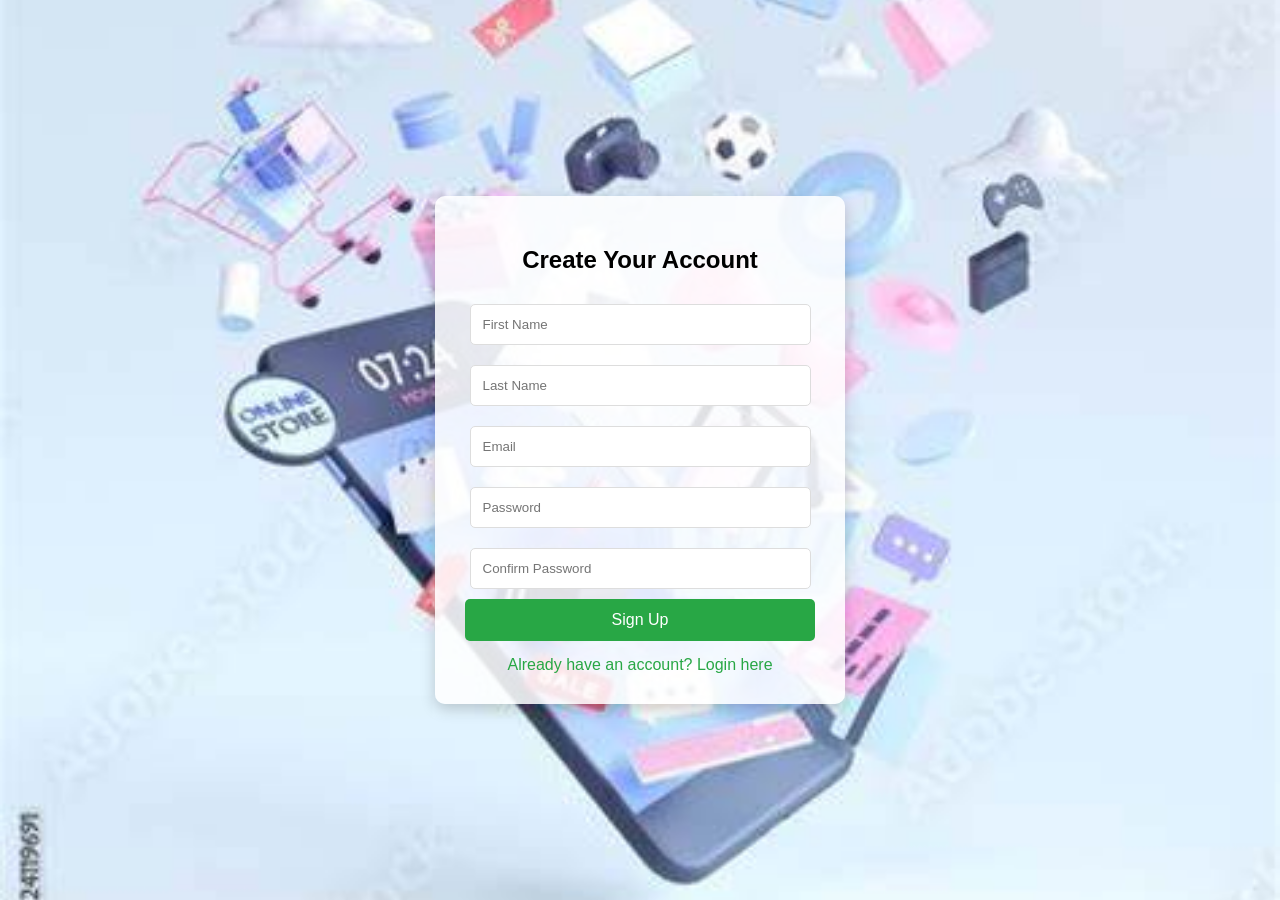
<file: index.html>
<!DOCTYPE html>
<html lang="en">
<head>
    <meta charset="UTF-8">
    <meta name="viewport" content="width=device-width, initial-scale=1.0">
    <title>Sign Up</title>
    <style>
        body {
            font-family: 'Segoe UI', Tahoma, Geneva, Verdana, sans-serif;
            background-image:  url('Images/signpic.jpeg');
            background-size: cover;
            background-position: center;
            display: flex;
            justify-content: center;
            align-items: center;
            height: 100vh;
            margin: 0;
        }
        .container {
            background: rgba(255, 255, 255, 0.85);
            padding: 30px;
            border-radius: 10px;
            box-shadow: 0 5px 15px rgba(0, 0, 0, 0.2);
            width: 350px;
            text-align: center;
        }
        input {
            width: 90%;
            padding: 12px;
            margin: 10px 0;
            border-radius: 5px;
            border: 1px solid #ddd;
        }
        button {
            width: 100%;
            padding: 12px;
            background-color: #28a745;
            color: #fff;
            border: none;
            border-radius: 5px;
            cursor: pointer;
            font-size: 16px;
        }
        button:hover {
            background-color: #218838;
        }
        a {
            text-decoration: none;
            color: #28a745;
            display: block;
            margin-top: 15px;
        }
        h2 {
            margin-bottom: 20px;
        }
    </style>
</head>
<body>
    <div class="container">
        <h2>Create Your Account</h2>
        <input type="text" id="firstName" placeholder="First Name" required>
        <input type="text" id="lastName" placeholder="Last Name" required>
        <input type="email" id="email" placeholder="Email" required>
        <input type="password" id="password" placeholder="Password" required>
        <input type="password" id="confirmPassword" placeholder="Confirm Password" required>
        <button onclick="signUp()">Sign Up</button>
        <a href="login.html">Already have an account? Login here</a>
    </div>
    <script>
        function signUp() {
            const firstName = document.getElementById('firstName').value;
            const lastName = document.getElementById('lastName').value;
            const email = document.getElementById('email').value;
            const password = document.getElementById('password').value;
            const confirmPassword = document.getElementById('confirmPassword').value;

            if (firstName && lastName && email && password && confirmPassword) {
                if (password === confirmPassword) {
                    const user = { firstName, lastName, email, password };
                    localStorage.setItem('user', JSON.stringify(user));
                    alert('Sign-up successful! Redirecting to login page.');
                    window.location.href = 'login.html';
                } else {
                    alert('Passwords do not match.');
                }
            } else {
                alert('Please fill out all fields.');
            }
        }
    </script>
</body>
</html>
</file>
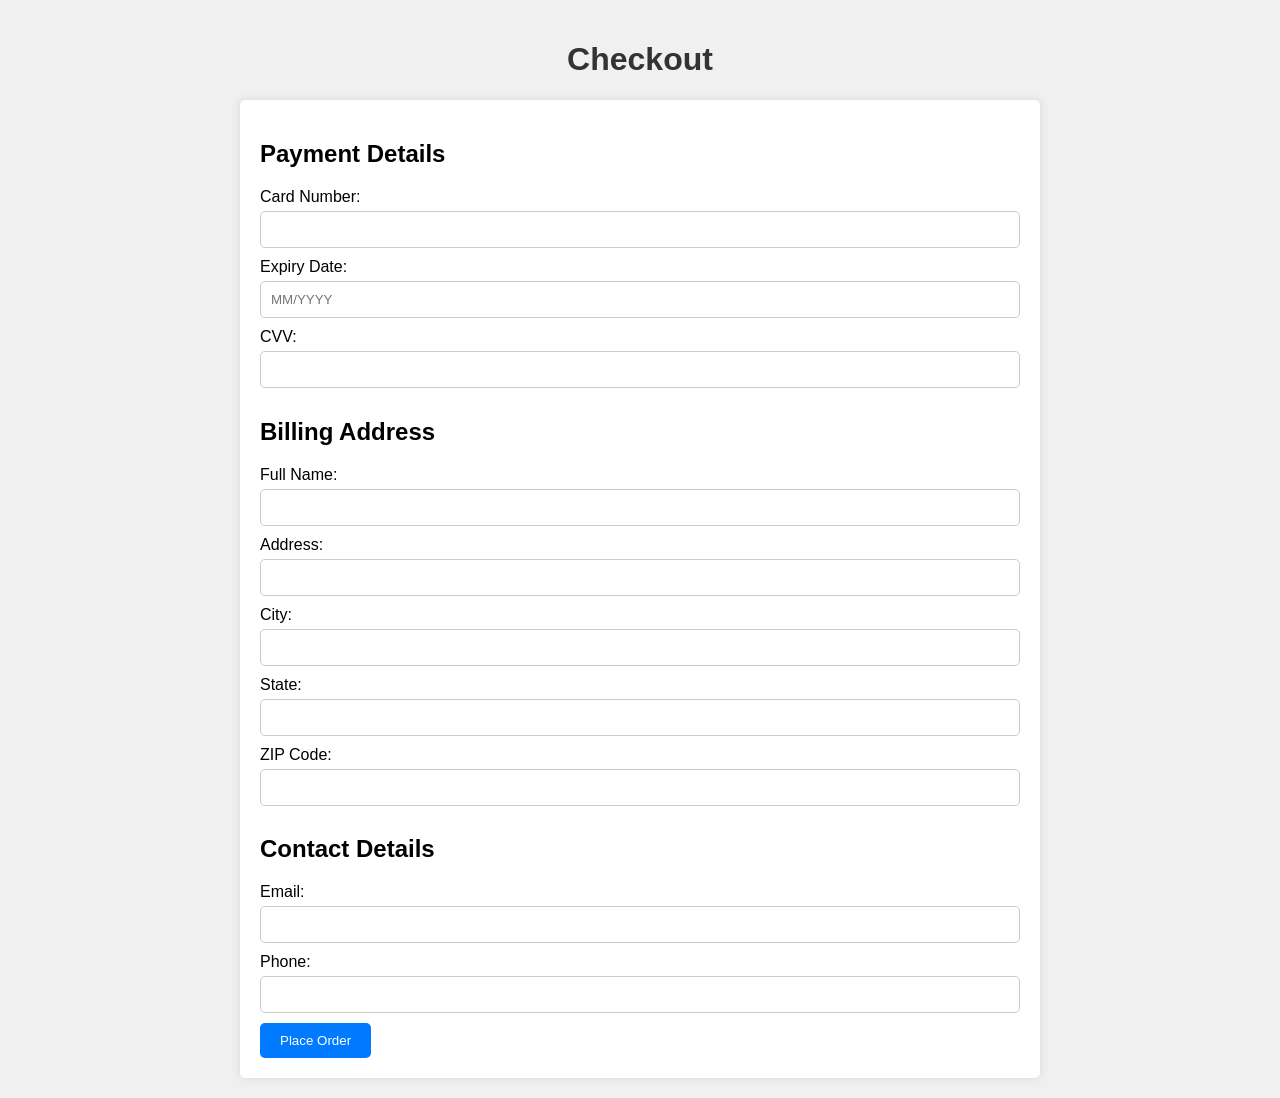
<file: checkout.html>
<!DOCTYPE html>
<html lang="en">
<head>
<meta charset="UTF-8">
<meta name="viewport" content="width=device-width, initial-scale=1.0">
<title>Checkout Page</title>
<style>
    body {
        font-family: Arial, sans-serif;
        margin: 0;
        padding: 0;
        background-color: #f0f0f0;
    }
    .container {
        max-width: 800px;
        margin: 0 auto;
        padding: 20px;
    }
    h1 {
        text-align: center;
        color: #333;
    }
    .checkout-form {
        background-color: #fff;
        padding: 20px;
        border-radius: 5px;
        box-shadow: 0 0 10px rgba(0, 0, 0, 0.1);
    }
    label {
        display: block;
        margin-bottom: 5px;
    }
    input[type="text"],
    input[type="email"],
    input[type="tel"],
    input[type="number"],
    select {
        width: 100%;
        padding: 10px;
        margin-bottom: 10px;
        border: 1px solid #ccc;
        border-radius: 5px;
        box-sizing: border-box;
    }
    .checkout-btn {
        background-color: #007bff;
        color: #fff;
        border: none;
        border-radius: 5px;
        padding: 10px 20px;
        cursor: pointer;
    }
</style>
</head>
<body>
<div class="container">
    <h1>Checkout</h1>
    
    <div class="checkout-form">
        <h2>Payment Details</h2>
        <label for="cardNumber">Card Number:</label>
        <input type="text" id="cardNumber" required>
        <label for="expiryDate">Expiry Date:</label>
        <input type="text" id="expiryDate" placeholder="MM/YYYY" required>
        <label for="cvv">CVV:</label>
        <input type="text" id="cvv" required>

        <h2>Billing Address</h2>
        <label for="fullName">Full Name:</label>
        <input type="text" id="fullName" required>
        <label for="address">Address:</label>
        <input type="text" id="address" required>
        <label for="city">City:</label>
        <input type="text" id="city" required>
        <label for="state">State:</label>
        <input type="text" id="state" required>
        <label for="zip">ZIP Code:</label>
        <input type="text" id="zip" required>

        <h2>Contact Details</h2>
        <label for="email">Email:</label>
        <input type="email" id="email" required>
        <label for="phone">Phone:</label>
        <input type="tel" id="phone" required>
		<a href="Splash.html?target=feedback.html">
        <button class="checkout-btn" onclick="checkout()">Place Order</button>
		</a>
    </div>
</div>

<script>
    function checkout() {
        // Fetch payment details
        let cardNumber = document.getElementById('cardNumber').value;
        let expiryDate = document.getElementById('expiryDate').value;
        let cvv = document.getElementById('cvv').value;

        // Fetch billing address
        let fullName = document.getElementById('fullName').value;
        let address = document.getElementById('address').value;
        let city = document.getElementById('city').value;
        let state = document.getElementById('state').value;
        let zip = document.getElementById('zip').value;

        // Fetch contact details
        let email = document.getElementById('email').value;
        let phone = document.getElementById('phone').value;

        // Perform checkout operation (dummy action)
        let orderDetails = {
            payment: {
                cardNumber: cardNumber,
                expiryDate: expiryDate,
                cvv: cvv
            },
            billingAddress: {
                fullName: fullName,
                address: address,
                city: city,
                state: state,
                zip: zip
            },
            contactDetails: {
                email: email,
                phone: phone
            }
        };

        console.log(orderDetails); // Send this data to your backend for processing
        alert('Order placed successfully!'); // Dummy success message
    }
	
	
	let cart = [];

    function addToCart(button) {
        let productItem = button.parentElement;
        let id = productItem.dataset.id;
        let name = productItem.dataset.name;
        let price = parseFloat(productItem.dataset.price);
        let quantity = parseInt(productItem.querySelector('input[type="number"]').value);

        let existingItem = cart.find(item => item.id === id);
        if (existingItem) {
            existingItem.quantity += quantity;
        } else {
            cart.push({
                id: id,
                name: name,
                price: price,
                quantity: quantity
            });
        }
        updateOrderSummary();
		
		 let cartUrl = `cart.html?name=${encodeURIComponent(name)}&price=${price}&quantity=${quantity}}`;
    }

    function updateOrderSummary() {
        let orderList = document.getElementById('orderList');
        let totalPrice = 0;
        
        // Clear existing order list
        orderList.innerHTML = '';
        
        // Populate order list with cart items
        cart.forEach(item => {
            let listItem = document.createElement('li');
            listItem.textContent = `${item.name} - Quantity: ${item.quantity} - Price: $${(item.price * item.quantity).toFixed(2)}`;
            orderList.appendChild(listItem);
            totalPrice += item.price * item.quantity;
        });
        
        // Display total price
        let totalPriceElement = document.createElement('li');
        totalPriceElement.textContent = `Total Price: $${totalPrice.toFixed(2)}`;
        orderList.appendChild(totalPriceElement);
    }
	
	
	
</script>
</body>
</html>
</file>
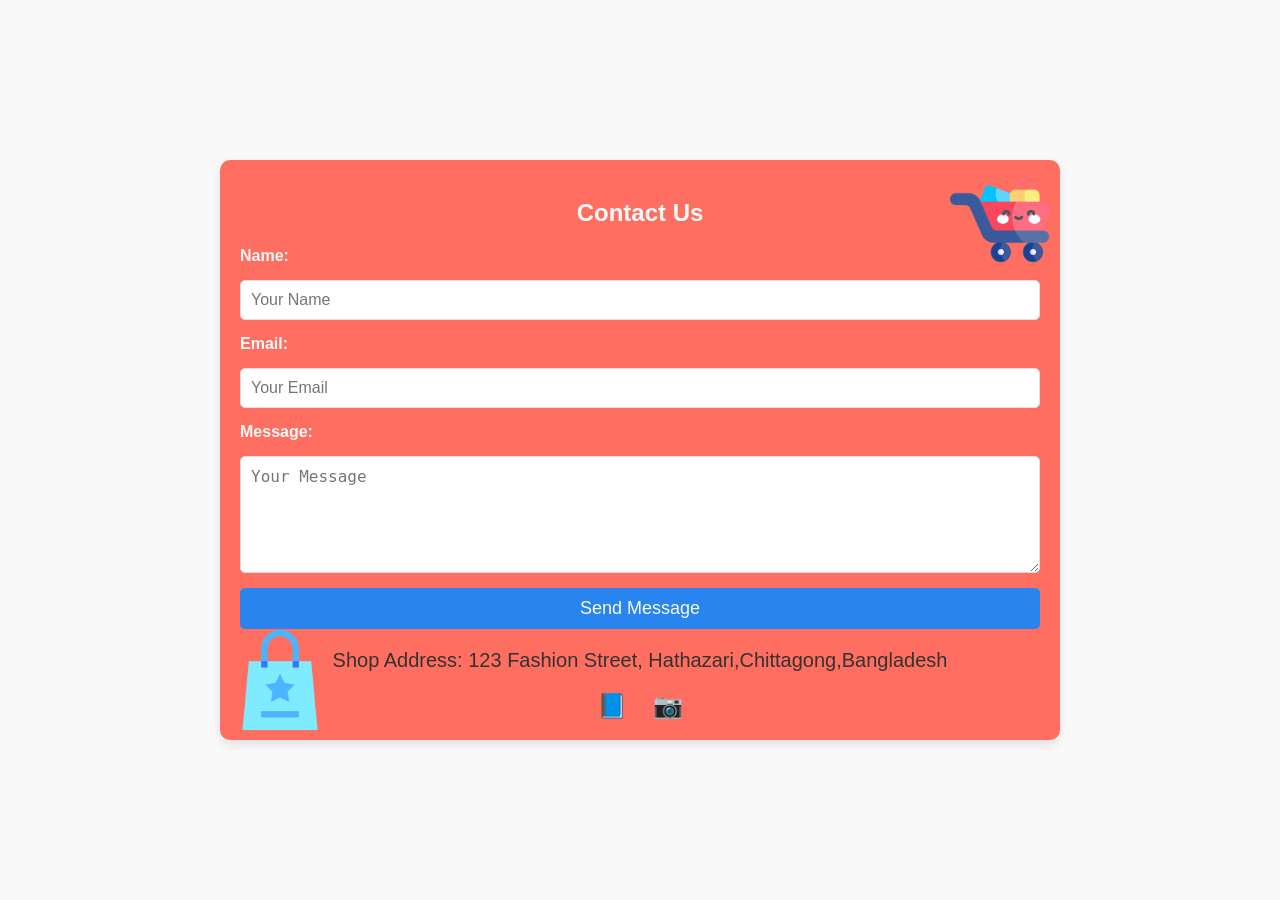
<file: contact.html>
<!DOCTYPE html>
<html lang="en">
<head>
    <meta charset="UTF-8">
    <meta name="viewport" content="width=device-width, initial-scale=1.0">
    <title>Contact Us - Shopping Lounge</title>
    <style>
        :root {
            --primary-color: #ff6f61;
            --secondary-color: #f9f9f9;
            --text-color: #333;
            --input-bg: #fff;
            --input-border: #ddd;
            --hover-color: #ff4d4d;
            --link-color: #0066cc;
        }

        body {
            font-family: 'Arial', sans-serif;
            margin: 0;
            padding: 0;
            background-color: var(--secondary-color);
            display: flex;
            justify-content: center;
            align-items: center;
            height: 100vh;
            overflow: hidden;
        }

        .container {
            max-width: 800px;
            width: 90%;
            background: var(--primary-color);
            border-radius: 10px;
            padding: 20px;
            box-shadow: 0 4px 10px rgba(0, 0, 0, 0.1);
            position: relative;
            overflow: hidden;
            animation: slideIn 0.5s ease forwards;
        }

        @keyframes slideIn {
            from {
                transform: translateY(-50px);
                opacity: 0;
            }
            to {
                transform: translateY(0);
                opacity: 1;
            }
        }

        h2 {
            text-align: center;
            color: var(--secondary-color);
            margin-bottom: 20px;
            animation: fadeIn 1s ease forwards;
        }

        @keyframes fadeIn {
            from {
                opacity: 0;
            }
            to {
                opacity: 1;
            }
        }

        form {
            display: flex;
            flex-direction: column;
            gap: 15px;
        }

        label {
            color: var(--secondary-color);
            font-weight: bold;
        }

        input, textarea {
            padding: 10px;
            border: 1px solid var(--input-border);
            border-radius: 5px;
            font-size: 16px;
            transition: border-color 0.3s;
        }

        input:focus, textarea:focus {
            border-color: var(--hover-color);
            outline: none;
        }

        button {
            padding: 10px;
            border: none;
            border-radius: 5px;
            background:rgb(40, 133, 240);
            color: var(--secondary-color);
            font-size: 18px;
            cursor: pointer;
            transition: background-color 0.3s, transform 0.3s;
            animation: buttonBounce 0.5s infinite alternate;
        }

        @keyframes buttonBounce {
            from {
                transform: translateY(0);
            }
            to {
                transform: translateY(-5px);
            }
        }

        button:hover {
            background: rgb(65, 192, 231);
            transform: scale(1.05);
        }

        .shopping-animation {
            position: absolute;
            width: 100px;
            animation: shoppingBounce 1s infinite alternate;
        }

        @keyframes shoppingBounce {
            from {
                transform: translateY(0);
            }
            to {
                transform: translateY(-10px);
            }
        }

        .cart {
            top: 10px;
            right: 10px;
        }

        .bag {
            bottom: 10px;
            left: 10px;
        }

        .socials {
            text-align: center;
            margin-top: 20px;
        }

        .socials a {
            margin: 0 10px;
            color: var(--link-color);
            text-decoration: none;
            font-size: 24px;
            transition: color 0.3s;
        }

        .socials a:hover {
            color: var(--hover-color);
            animation: pulse 0.5s infinite alternate;
        }

        @keyframes pulse {
            from {
                transform: scale(1);
            }
            to {
                transform: scale(1.2);
            }
        }

        .address {
            margin-top: 20px;
            font-size: 20px;
            color: var(--text-color);
            text-align: center;
        }

        @media (max-width: 600px) {
            h2 {
                font-size: 24px;
            }

            button {
                font-size: 16px;
            }

            .shopping-animation {
                width: 80px;
            }
        }
    </style>
</head>
<body>

<div class="container">
    <h2>Contact Us</h2>
    <form id="contact-form">
        <label for="name">Name:</label>
        <input type="text" id="name" name="name" required placeholder="Your Name">

        <label for="email">Email:</label>
        <input type="email" id="email" name="email" required placeholder="Your Email">

        <label for="message">Message:</label>
        <textarea id="message" name="message" required placeholder="Your Message" rows="5"></textarea>

        <button type="submit">Send Message</button>
    </form>

    <div class="address">
        <p>Shop Address: 123 Fashion Street, Hathazari,Chittagong,Bangladesh</p>
        <div class="socials">
            <a href="#" target="_blank">📘</a>
            <a href="#" target="_blank">📷</a>
        </div>
    </div>

    <!-- Shopping animations -->
    <img src="Images/cart.png" alt="Cart" class="shopping-animation cart">
    <img src="Images/beg2.png" alt="Bag" class="shopping-animation bag">
</div>

<script>
    document.getElementById('contact-form').addEventListener('submit', function(event) {
        event.preventDefault(); // Prevent form submission

        const name = document.getElementById('name').value;
        const email = document.getElementById('email').value;
        const message = document.getElementById('message').value;

        if (name && email && message) {
            alert(`Thank you, ${name}! Your message has been sent.`);
            this.reset(); // Reset form fields
        } else {
            alert('Please fill in all fields.');
        }
    });
</script>

</body>
</html>
</file>
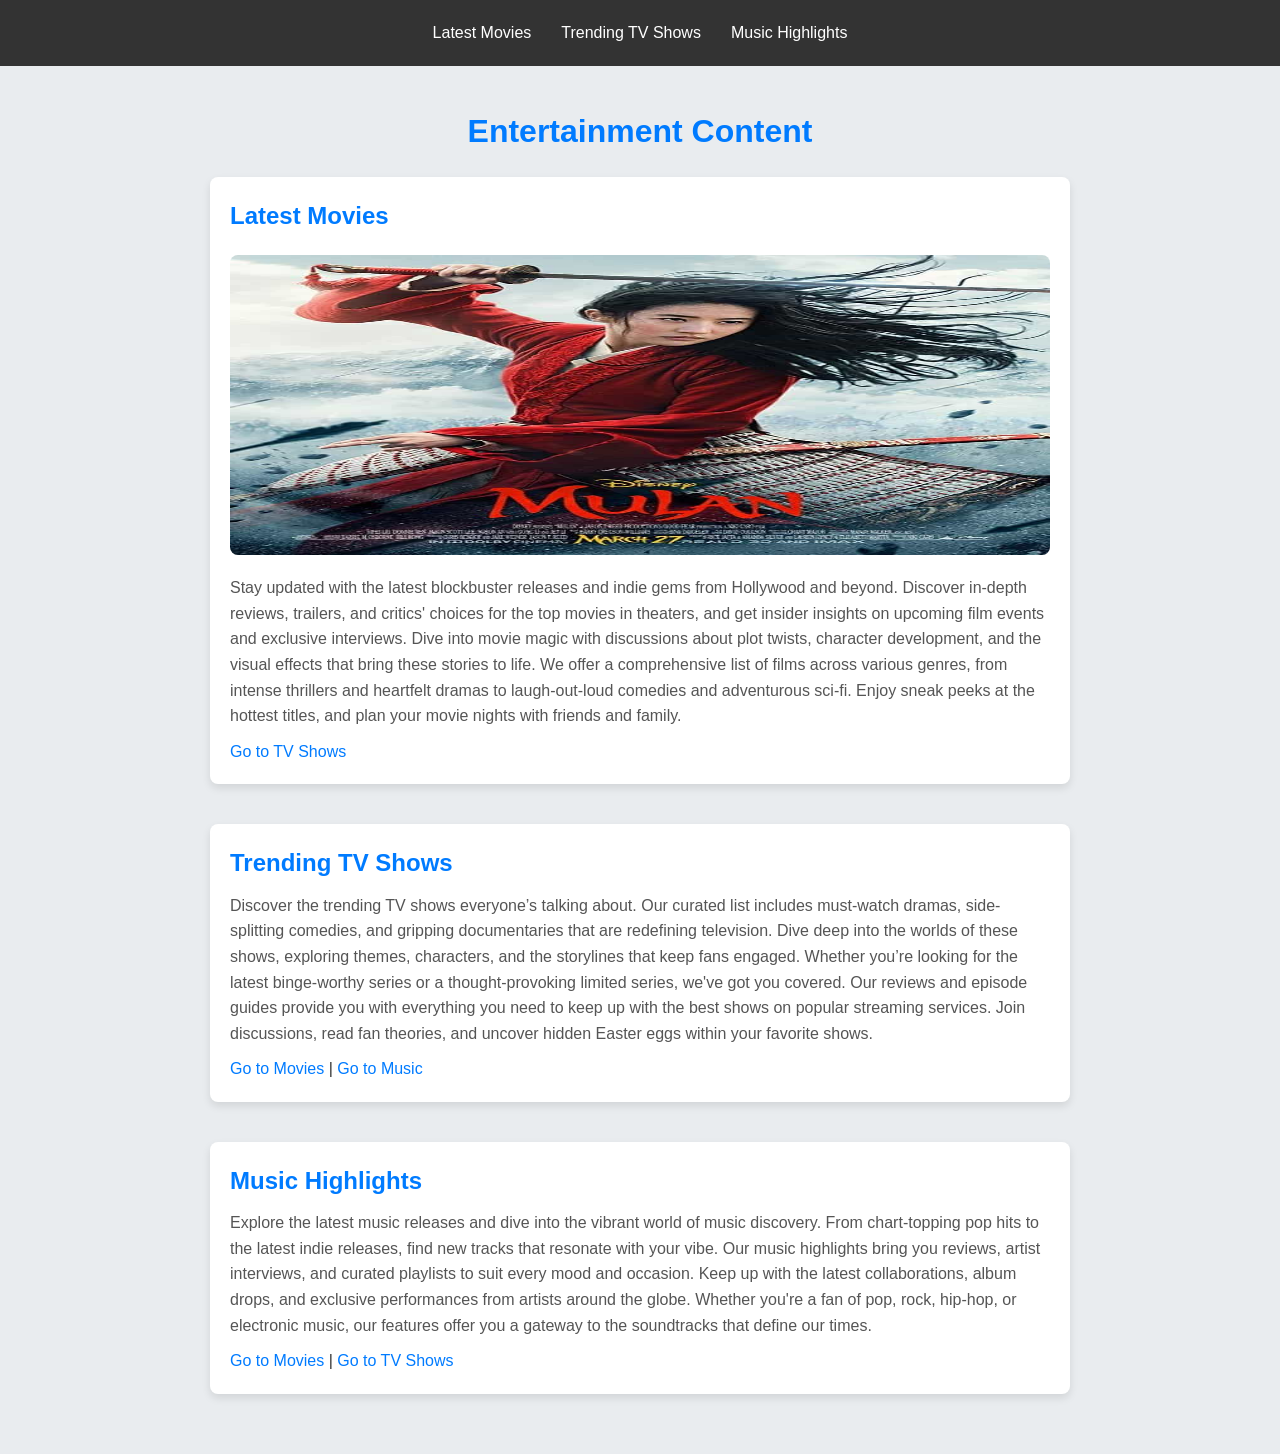
<file: Content.html>
<!DOCTYPE html>
<html lang="en">
<head>
<meta charset="UTF-8">
<meta name="viewport" content="width=device-width, initial-scale=1.0">
<title>Entertainment Content Page</title>
<style>
    /* General Styling */
    * {
        margin: 0;
        padding: 0;
        box-sizing: border-box;
    }
    body {
        font-family: Arial, sans-serif;
        background-color: #e9ecef;
        color: #333;
        line-height: 1.6;
    }
    /* Container Styling */
    .container {
        max-width: 900px;
        margin: 0 auto;
        padding: 20px;
    }
    h1 {
        text-align: center;
        margin: 20px 0;
        color: #007bff;
    }
    p {
        color: #555;
    }
    /* Section Styling */
    .section {
        margin-bottom: 40px;
        padding: 20px;
        background-color: #fff;
        border-radius: 8px;
        box-shadow: 0 4px 8px rgba(0, 0, 0, 0.1);
        transition: transform 0.3s;
    }
    .section:hover {
        transform: scale(1.02);
    }
    h2 {
        color: #007bff;
        margin-bottom: 10px;
    }
    .section a {
        display: inline-block;
        margin-top: 10px;
        color: #007bff;
        text-decoration: none;
    }
    .section a:hover {
        text-decoration: underline;
    }
    /* Back to Top Button */
    .go-to-top {
        position: fixed;
        bottom: 20px;
        right: 20px;
        background-color: #007bff;
        color: #fff;
        border: none;
        border-radius: 5px;
        padding: 10px 20px;
        cursor: pointer;
        display: none;
        transition: opacity 0.3s;
    }
    .go-to-top:hover {
        opacity: 0.8;
    }
    /* Navbar */
    .navbar {
        display: flex;
        justify-content: center;
        background-color: #333;
        padding: 10px;
    }
    .navbar a {
        color: white;
        padding: 10px 15px;
        text-decoration: none;
    }
    .navbar a:hover {
        background-color: #007bff;
        border-radius: 5px;
    }
    /* Slideshow Styling */
    .slideshow {
        position: relative;
        max-width: 100%;
        height: 300px;
        margin: 20px auto;
        overflow: hidden;
        border-radius: 8px;
    }
    .slides {
        display: none;
        width: 100%;
        height: 100%;
    }
    .active-slide {
        display: block;
    }
</style>
</head>
<body>
    <!-- Navbar -->
    <div class="navbar">
        <a href="#section1">Latest Movies</a>
        <a href="#section2">Trending TV Shows</a>
        <a href="#section3">Music Highlights</a>
    </div>
    
    <!-- Main Content -->
    <div class="container">
        <h1>Entertainment Content</h1>

        <!-- Movies Section with Slideshow -->
        <section id="section1" class="section">
            <h2>Latest Movies</h2>
            <div class="slideshow">
                <img src="Images/mov1.jpeg" alt="Movie 1" class="slides active-slide">
                <img src="Images/mov2.jpeg" alt="Movie 2" class="slides">
                <img src="Images/mov3.jpeg" alt="Movie 3" class="slides">
            </div>
            <p>Stay updated with the latest blockbuster releases and indie gems from Hollywood and beyond. Discover in-depth reviews, trailers, and critics' choices for the top movies in theaters, and get insider insights on upcoming film events and exclusive interviews. Dive into movie magic with discussions about plot twists, character development, and the visual effects that bring these stories to life. We offer a comprehensive list of films across various genres, from intense thrillers and heartfelt dramas to laugh-out-loud comedies and adventurous sci-fi. Enjoy sneak peeks at the hottest titles, and plan your movie nights with friends and family.</p>
            <a href="#section2">Go to TV Shows</a>
        </section>

        <section id="section2" class="section">
            <h2>Trending TV Shows</h2>
            <p>Discover the trending TV shows everyone’s talking about. Our curated list includes must-watch dramas, side-splitting comedies, and gripping documentaries that are redefining television. Dive deep into the worlds of these shows, exploring themes, characters, and the storylines that keep fans engaged. Whether you’re looking for the latest binge-worthy series or a thought-provoking limited series, we've got you covered. Our reviews and episode guides provide you with everything you need to keep up with the best shows on popular streaming services. Join discussions, read fan theories, and uncover hidden Easter eggs within your favorite shows.</p>
            <a href="#section1">Go to Movies</a> | <a href="#section3">Go to Music</a>
        </section>

        <section id="section3" class="section">
            <h2>Music Highlights</h2>
            <p>Explore the latest music releases and dive into the vibrant world of music discovery. From chart-topping pop hits to the latest indie releases, find new tracks that resonate with your vibe. Our music highlights bring you reviews, artist interviews, and curated playlists to suit every mood and occasion. Keep up with the latest collaborations, album drops, and exclusive performances from artists around the globe. Whether you're a fan of pop, rock, hip-hop, or electronic music, our features offer you a gateway to the soundtracks that define our times.</p>
            <a href="#section1">Go to Movies</a> | <a href="#section2">Go to TV Shows</a>
        </section>
    </div>
    
    <!-- Go to top button -->
    <button class="go-to-top" onclick="scrollToTop()">Go to top</button>
    
<script>
    // Scroll to Top Function
    function scrollToTop() {
        window.scrollTo({
            top: 0,
            behavior: 'smooth'
        });
    }

    // Show/Hide "Go to Top" Button
    window.onscroll = function() {
        let button = document.querySelector('.go-to-top');
        if (window.scrollY > 100) {
            button.style.display = 'block';
        } else {
            button.style.display = 'none';
        }
    };

    // Slideshow Functionality
    let currentSlide = 0;
    const slides = document.querySelectorAll('.slides');

    function showSlide(index) {
        slides.forEach((slide, i) => {
            slide.classList.remove('active-slide');
            if (i === index) {
                slide.classList.add('active-slide');
            }
        });
    }

    function nextSlide() {
        currentSlide = (currentSlide + 1) % slides.length;
        showSlide(currentSlide);
    }

    setInterval(nextSlide, 3000); // Change slide every 3 seconds
</script>
</body>
</html>
</file>
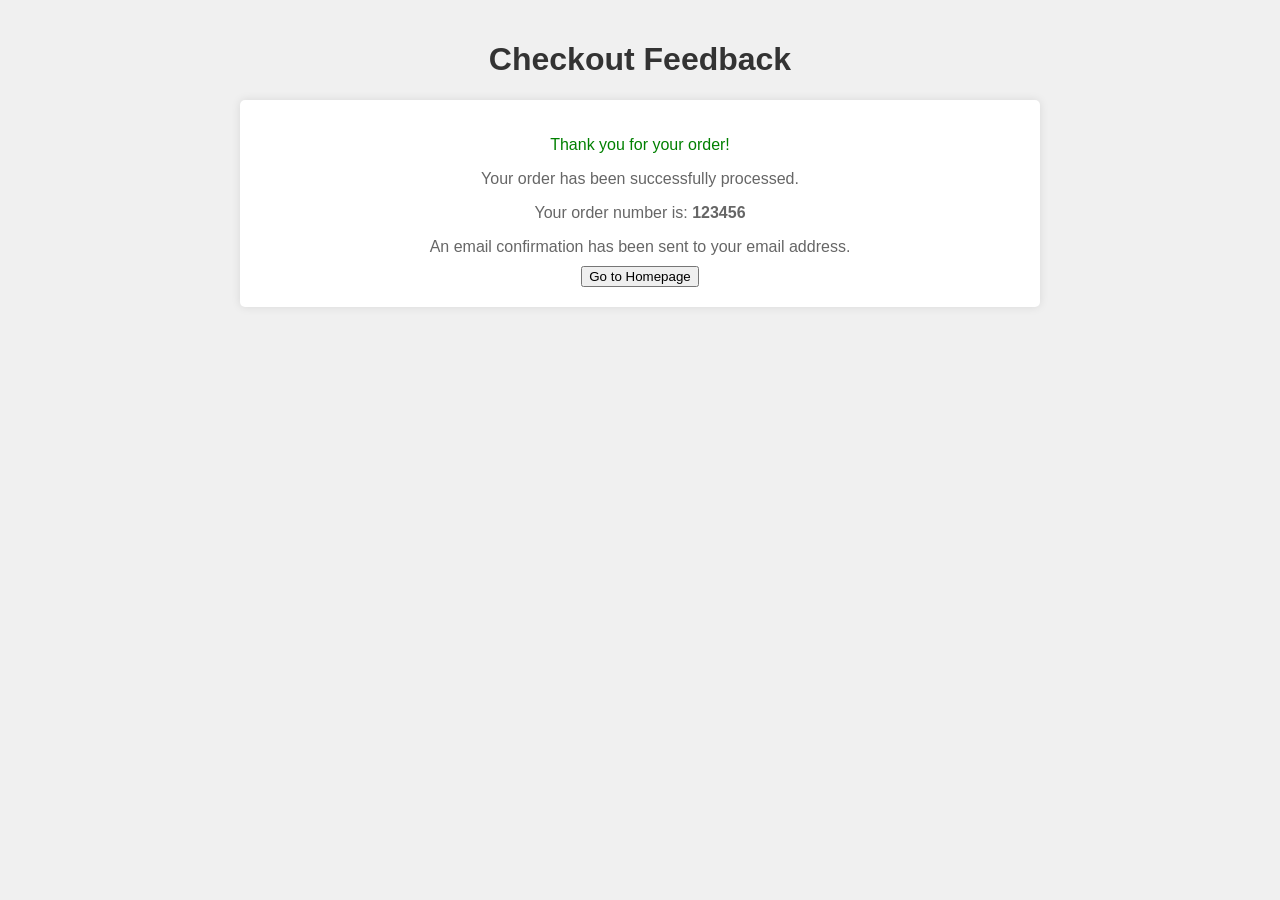
<file: feedback.html>
<!DOCTYPE html>
<html lang="en">
<head>
<meta charset="UTF-8">
<meta name="viewport" content="width=device-width, initial-scale=1.0">
<title>Checkout Feedback</title>
<style>
    body {
        font-family: Arial, sans-serif;
        margin: 0;
        padding: 0;
        background-color: #f0f0f0;
    }
    .container {
        max-width: 800px;
        margin: 0 auto;
        padding: 20px;
        text-align: center;
    }
    h1 {
        color: #333;
    }
    p {
        color: #666;
        margin-bottom: 20px;
    }
    .feedback {
        background-color: #fff;
        padding: 20px;
        border-radius: 5px;
        box-shadow: 0 0 10px rgba(0, 0, 0, 0.1);
    }
    .feedback p {
        margin-bottom: 10px;
    }
    .success {
        color: green;
    }
    .error {
        color: red;
    }
</style>
</head>
<body>
<div class="container">
    <h1>Checkout Feedback</h1>
    <div class="feedback">
        <p class="success">Thank you for your order!</p>
        <p>Your order has been successfully processed.</p>
        <p>Your order number is: <strong>123456</strong></p>
        <p>An email confirmation has been sent to your email address.</p>
        <button onclick="goToHomepage()">Go to Homepage</button>
    </div>
</div>

<script>
    function goToHomepage() {
        // Redirect to homepage
        window.location.href = "splash.html";
    }
</script>
</body>
</html>
</file>
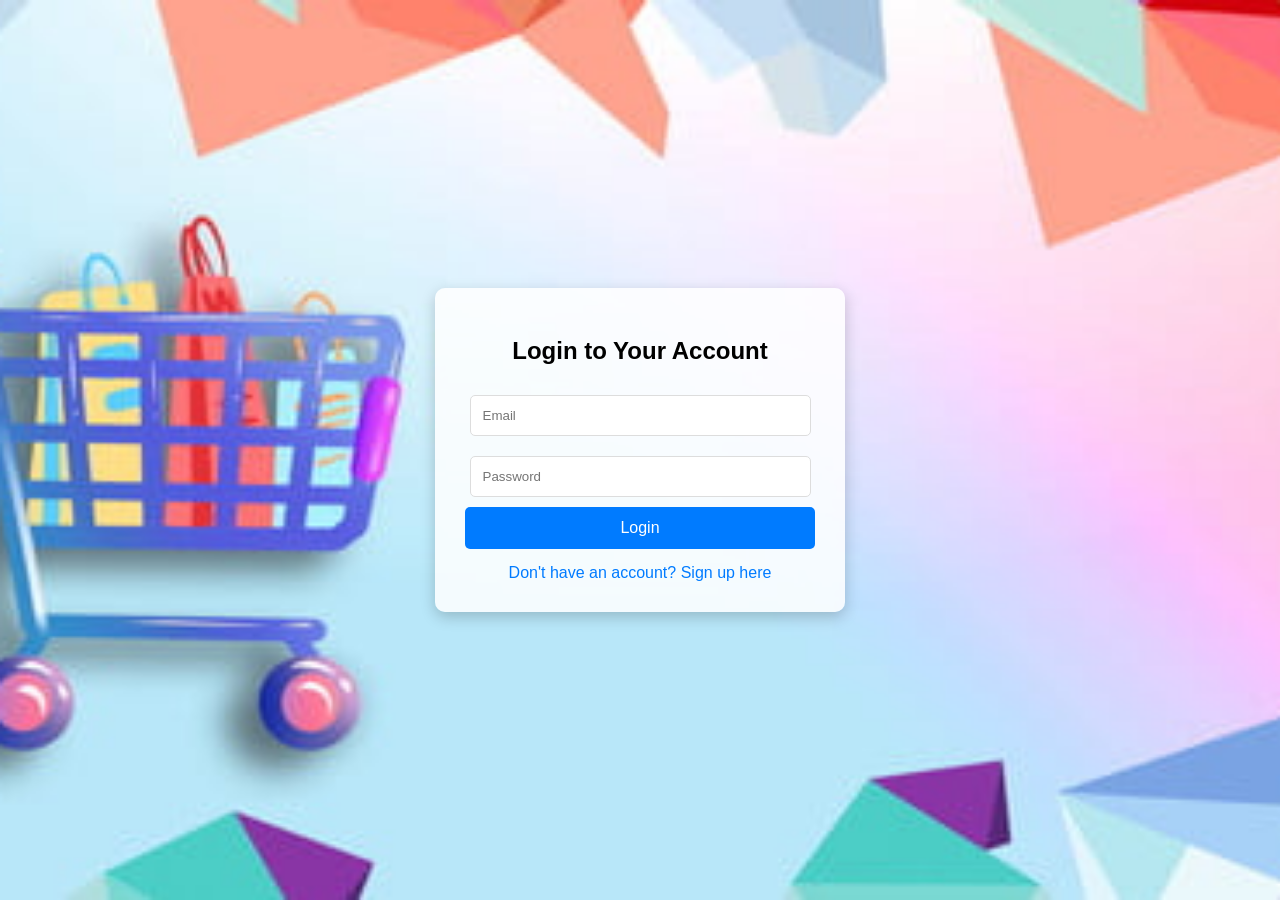
<file: login.html>
<!DOCTYPE html>
<html lang="en">
<head>
    <meta charset="UTF-8">
    <meta name="viewport" content="width=device-width, initial-scale=1.0">
    <title>Login</title>
    <style>
        body {
            font-family: 'Segoe UI', Tahoma, Geneva, Verdana, sans-serif;
            background-image: url('Images/logpic.jpg');
            background-size: cover;
            background-position: center;
            display: flex;
            justify-content: center;
            align-items: center;
            height: 100vh;
            margin: 0;
        }
        .container {
            background: rgba(255, 255, 255, 0.85);
            padding: 30px;
            border-radius: 10px;
            box-shadow: 0 5px 15px rgba(0, 0, 0, 0.2);
            width: 350px;
            text-align: center;
        }
        input {
            width: 90%;
            padding: 12px;
            margin: 10px 0;
            border-radius: 5px;
            border: 1px solid #ddd;
        }
        button {
            width: 100%;
            padding: 12px;
            background-color: #007BFF;
            color: #fff;
            border: none;
            border-radius: 5px;
            cursor: pointer;
            font-size: 16px;
        }
        button:hover {
            background-color: #0056b3;
        }
        a {
            text-decoration: none;
            color: #007BFF;
            display: block;
            margin-top: 15px;
        }
        h2 {
            margin-bottom: 20px;
        }
    </style>
</head>
<body>
    <div class="container">
        <h2>Login to Your Account</h2>
        <input type="email" id="loginEmail" placeholder="Email" required>
        <input type="password" id="loginPassword" placeholder="Password" required>
        <button onclick="login()">Login</button>
        <a href="signup.html">Don't have an account? Sign up here</a>
    </div>
    <script>
        function login() {
            const email = document.getElementById('loginEmail').value;
            const password = document.getElementById('loginPassword').value;

            const user = JSON.parse(localStorage.getItem('user'));

            if (user && email === user.email && password === user.password) {
                alert('Login successful! Redirecting...');
                
                window.location.href = 'pagelayout.html'; // Redirect to the home page
            } else {
                alert('Invalid email or password. Please try again.');
            }
        }
    </script>
</body>
</html>
</file>
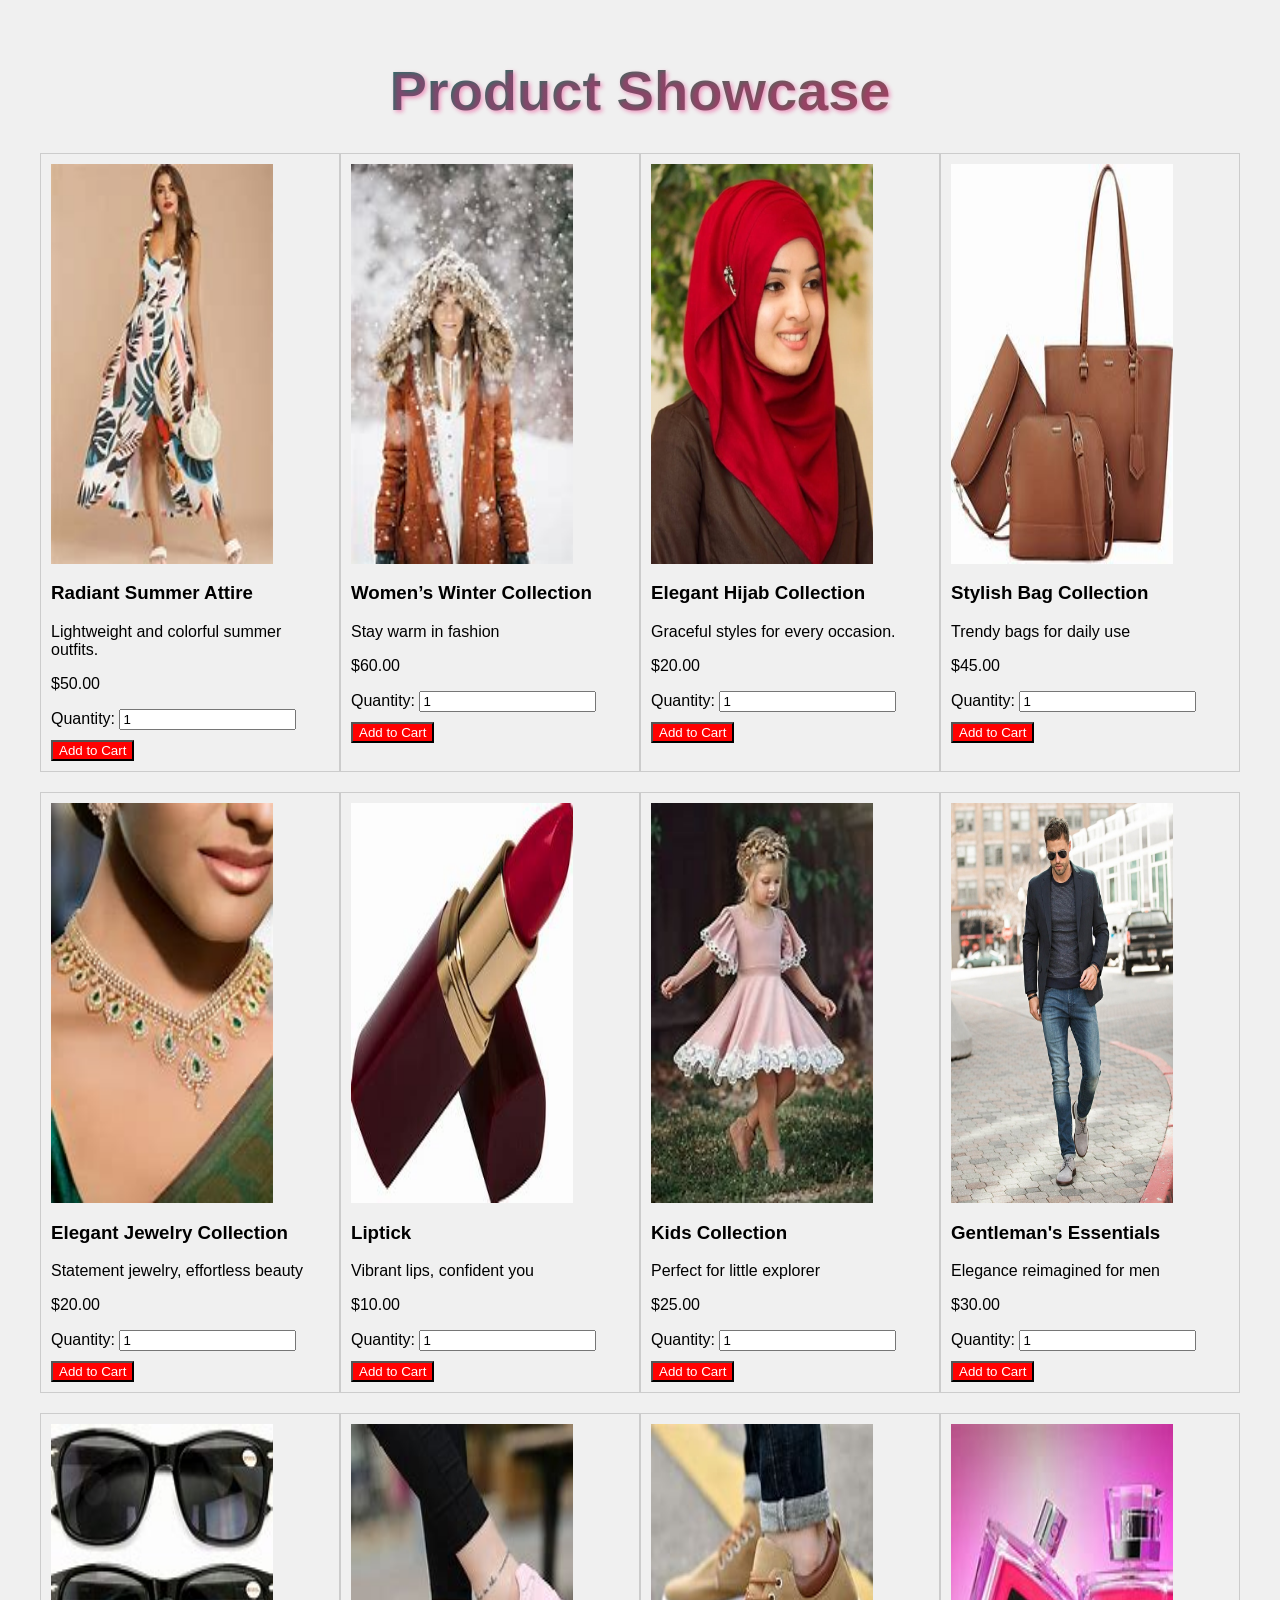
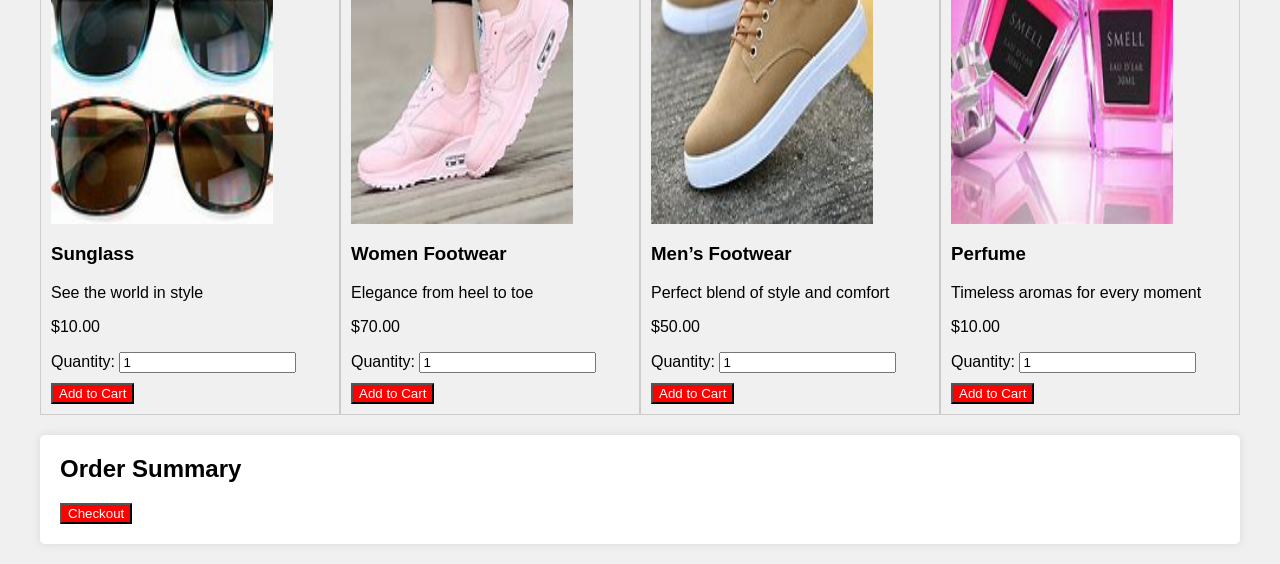
<file: Shop.html>
<!DOCTYPE html>
<html lang="en">
<head>
<meta charset="UTF-8">
<meta name="viewport" content="width=device-width, initial-scale=1.0">
<title>Product Showcase</title>
<style>
    body {
        font-family: Arial, sans-serif;
        margin: 0;
        padding: 0;
        background-color: #f0f0f0;
    }
    .container {
        max-width: 1200px;
        margin: 0 auto;
        padding: 20px;
    }
    .product {
        display: flex;
        flex-wrap: wrap;
        justify-content: space-around;
    }
    .product-item {
        width: 300px;
        margin-bottom: 20px;
        border: 1px solid #ccc;
        padding: 10px;
        box-sizing: border-box;
    }
    .product-item img {
        width: 100%;
        margin-bottom: 10px;
    }
    .product-options {
        margin-bottom: 10px;
    }
    .checkout-btn {
        margin-top: 20px;
    }
	
	.order-summary {
        background-color: #fff;
        padding: 20px;
        border-radius: 5px;
        box-shadow: 0 0 10px rgba(0, 0, 0, 0.1);
    }
    .order-summary h2 {
        margin-top: 0;
    }
    .order-summary ul {
        list-style: none;
        padding: 0;
    }
    .order-summary li {
        margin-bottom: 10px;
    }
    .order-summary .total-price {
        font-weight: bold;
    }
	
	 nav {
            background-color: #4169E1;
            color: #fff;
            padding: 10px 0;
            text-align: center;
        }
        ul {
            list-style-type: none;
            padding: 0;
            margin: 0;
            display: flex;
            justify-content: center;
        }
        ul li {
            position: relative;
            margin: 0 10px;
        }
        ul li a {
            text-decoration: none;
            color: #fff;
            padding: 10px 15px;
            display: block;
        }
        ul li:hover ul {
            display: block;
        }
        ul ul {
            display: none;
            position: absolute;
            background-color: #333;
            top: 100%;
            left: 0;
            min-width: 150px;
        }
        ul ul li {
            width: 100%;
            text-align: left;
        }
        ul ul li a {
            padding: 8px 10px;
        }
        .slideshow-container {
        position: relative;
        width: 80%;
        max-width: 600px;
        height: 400px;
        overflow: hidden;
    }
    .slide {
        position: absolute;
        width: 100%;
        height: 100%;
        opacity: 0;
        transition: opacity 1s ease;
    }
    .slide.active {
        opacity: 1;
    }
    h1 {
    font-size: 3.5rem;
    font-weight: 700;
    color: #fff; /* White text color */
    background: linear-gradient(135deg, #097575, #9b514a); /* Teal to Coral gradient */
    -webkit-background-clip: text; 
    -webkit-text-fill-color: transparent;
    text-align: center;
    margin-bottom: 30px;
    position: relative;
    overflow: hidden;
    text-shadow: 2px 2px 4px rgba(235, 21, 121, 0.4); /* Subtle shadow for depth */
}

h1::before,
h1::after {
    content: '';
    position: absolute;
    width: 100%;
    height: 100%;
    top: 0;
    left: 0;
    background: inherit;
    z-index: -1;
    filter: blur(10px); /* Soft blur effect */
    opacity: 0.7; /* Slightly translucent background */
    animation: wave 5s ease-in-out infinite; /* Animation */
}

@keyframes wave {
    0% {
        transform: translateX(-100%);
    }
    50% {
        transform: translateX(100%);
    }
    100% {
        transform: translateX(-100%);
    }
}



</style>
</head>
<body>
<div class="container">
    <h1>Product Showcase</h1>
    <!-- Product Showcase -->
    <div class="product">
        <div class="product-item" data-id="1" data-name="Product 1" data-price="50">
            <div class="slideshow-container">
                <!-- Images for the slideshow -->
                <div class="slide active"><img src="Images/1.jpeg" alt="Image 1" style="width:100%; height:100%;"></div>
                <div class="slide"><img src="Images/2.jpeg" alt="Image 2" style="width:100%; height:100%;"></div>
                <div class="slide"><img src="Images/3.jpeg" alt="Image 3" style="width:100%; height:100%;"></div>
                <div class="slide"><img src="Images/4.jpeg" alt="Image 4" style="width:100%; height:100%;"></div>
            </div>
        
            <h3>Radiant Summer Attire
            </h3>
            <p> Lightweight and colorful summer outfits.
            </p>
            <p>$50.00</p>
            <div class="product-options">
                <label for="quantity1">Quantity:</label>
                <input type="number" id="quantity1" value="1" min="1">
            </div>
            <button style="background-color: #ff0000; color: #ffffff;" onclick="addToCart(this)">Add to Cart</button>
        </div>
        <!-- Add more product items here -->
		<div class="product-item" data-id="1" data-name="bicycle" data-price="60" data-image=''>
            <div class="slideshow-container">
                <!-- Images for the slideshow -->
                <div class="slide active"><img src="Images/w1.jpeg" alt="Image 1" style="width:100%; height:100%;"></div>
                <div class="slide"><img src="Images/w2.jpeg" alt="Image 2" style="width:100%; height:100%;"></div>
                <div class="slide"><img src="Images/w3.jpg" alt="Image 3" style="width:100%; height:100%;"></div>
                <div class="slide"><img src="Images/w4.jpg" alt="Image 4" style="width:100%; height:100%;"></div>
            </div>
        
            <h3>Women’s Winter Collection

            </h3>
            <p>Stay warm in fashion</p>
            <p>$60.00</p>
            <div class="product-options">
                <label for="quantity1">Quantity:</label>
                <input type="number" id="quantity1" value="1" min="1">
            </div>
            <button style="background-color: #ff0000; color: #ffffff;" onclick="addToCart(this)">Add to Cart</button>
        </div>		
		<div class="product-item" data-id="1" data-name="digital-graphicscat" data-price="20">
            <div class="slideshow-container">
                <!-- Images for the slideshow -->
                <div class="slide active"><img src="Images/hijab1.jpeg" alt="Image 1" style="width:100%; height:100%;"></div>
                <div class="slide"><img src="Images/hijab2.jpeg" alt="Image 2" style="width:100%; height:100%;"></div>
                <div class="slide"><img src="Images/hijab3.jpeg" alt="Image 3" style="width:100%; height:100%;"></div>
                <div class="slide"><img src="Images/hijab4.jpg" alt="Image 4" style="width:100%; height:100%;"></div>
            </div>
            <h3>Elegant Hijab Collection</h3>
            <p>Graceful styles for every occasion.</p>
            <p>$20.00</p>
            <div class="product-options">
                <label for="quantity1">Quantity:</label>
                <input type="number" id="quantity1" value="1" min="1">
            </div>
            <button style="background-color: #ff0000; color: #ffffff;" onclick="addToCart(this)">Add to Cart</button>
        </div>		
		<div class="product-item" data-id="1" data-name="flowers" data-price="45">
            <div class="slideshow-container">
                <!-- Images for the slideshow -->
                <div class="slide active"><img src="Images/bag1.jpeg" alt="Image 1" style="width:100%; height:100%;"></div>
                <div class="slide"><img src="Images/bag2.jpeg" alt="Image 2" style="width:100%; height:100%;"></div>
                <div class="slide"><img src="Images/bag3.jpeg" alt="Image 3" style="width:100%; height:100%;"></div>
                <div class="slide"><img src="Images/bag4.jpeg" alt="Image 4" style="width:100%; height:100%;"></div>
            </div>
            <h3>Stylish Bag Collection

            </h3>
            <p>Trendy bags for daily use </p>
            <p>$45.00</p>
            <div class="product-options">
                <label for="quantity1">Quantity:</label>
                <input type="number" id="quantity1" value="1" min="1">
            </div>
            <button style="background-color: #ff0000; color: #ffffff;" onclick="addToCart(this)">Add to Cart</button>
        </div>		
		<div class="product-item" data-id="1" data-name="mountains" data-price="20">
            <div class="slideshow-container">
                <!-- Images for the slideshow -->
                <div class="slide active"><img src="Images/jwel1.jpeg" alt="Image 1" style="width:100%; height:100%;"></div>
                <div class="slide"><img src="Images/jwel2.jpeg" alt="Image 2" style="width:100%; height:100%;"></div>
                <div class="slide"><img src="Images/jwel3.jpeg" alt="Image 3" style="width:100%; height:100%;"></div>
                <div class="slide"><img src="Images/jwel4.jpeg" alt="Image 4" style="width:100%; height:100%;"></div>
            </div>
            <h3>Elegant Jewelry Collection</h3>
            <p>Statement jewelry, effortless beauty   </p>
            <p>$20.00</p>
            <div class="product-options">
                <label for="quantity1">Quantity:</label>
                <input type="number" id="quantity1" value="1" min="1">
            </div>
            <button style="background-color: #ff0000; color: #ffffff;" onclick="addToCart(this)">Add to Cart</button>
        </div>		
		<div class="product-item" data-id="1" data-name="Railway" data-price="10">
            <div class="slideshow-container">
                <!-- Images for the slideshow -->
                <div class="slide active"><img src="Images/lip1.jpeg" alt="Image 1" style="width:100%; height:100%;"></div>
                <div class="slide"><img src="Images/lip2.jpeg" alt="Image 2" style="width:100%; height:100%;"></div>
                <div class="slide"><img src="Images/lip3.jpeg" alt="Image 3" style="width:100%; height:100%;"></div>
                <div class="slide"><img src="Images/lip4.jpeg" alt="Image 4" style="width:100%; height:100%;"></div>
            </div>
            <h3>Liptick</h3>
            <p>Vibrant lips, confident you   </p>
            <p>$10.00</p>
            <div class="product-options">
                <label for="quantity1">Quantity:</label>
                <input type="number" id="quantity1" value="1" min="1">
            </div>
            <button style="background-color: #ff0000; color: #ffffff;" onclick="addToCart(this)">Add to Cart</button>
        </div>
		
		<div class="product-item" data-id="1" data-name="Blue" data-price="25">
            <div class="slideshow-container">
                <!-- Images for the slideshow -->
                <div class="slide active"><img src="Images/kid1.jpeg" alt="Image 1" style="width:100%; height:100%;"></div>
                <div class="slide"><img src="Images/kid2.jpeg" alt="Image 2" style="width:100%; height:100%;"></div>
                <div class="slide"><img src="Images/kid3.jpg" alt="Image 3" style="width:100%; height:100%;"></div>
                <div class="slide"><img src="Images/kid4.jpg" alt="Image 4" style="width:100%; height:100%;"></div>
            </div>
            <h3>Kids Collection</h3>
            <p>Perfect for little explorer</p>
            <p>$25.00</p>
            <div class="product-options">
                <label for="quantity1">Quantity:</label>
                <input type="number" id="quantity1" value="1" min="1">
            </div>
            <button style="background-color: #ff0000; color: #ffffff;" onclick="addToCart(this)">Add to Cart</button>
        </div>		
		<div class="product-item" data-id="1" data-name="flowers" data-price="30">
            <div class="slideshow-container">
                <!-- Images for the slideshow -->
                <div class="slide active"><img src="Images/men1.jpg" alt="Image 1" style="width:100%; height:100%;"></div>
                <div class="slide"><img src="Images/men2.png" alt="Image 2" style="width:100%; height:100%;"></div>
                <div class="slide"><img src="Images/men3.avif" alt="Image 3" style="width:100%; height:100%;"></div>
                <div class="slide"><img src="Images/men4.jpg" alt="Image 4" style="width:100%; height:100%;"></div>
            </div>
            <h3>Gentleman's Essentials            </h3>
            <p>Elegance reimagined for men</p>
            <p>$30.00</p>
            <div class="product-options">
                <label for="quantity1">Quantity:</label>
                <input type="number" id="quantity1" value="1" min="1">
            </div>
            <button style="background-color: #ff0000; color: #ffffff;" onclick="addToCart(this)">Add to Cart</button>
        </div>
    
    
        <div class="product-item" data-id="1" data-name="Product 1" data-price="10">
            <div class="slideshow-container">
                <!-- Images for the slideshow -->
                <div class="slide active"><img src="Images/sun1.jpeg" alt="Image 1" style="width:100%; height:100%;"></div>
                <div class="slide"><img src="Images/sun2.jpg" alt="Image 2" style="width:100%; height:100%;"></div>
                <div class="slide"><img src="Images/sun3.jpeg" alt="Image 3" style="width:100%; height:100%;"></div>
                <div class="slide"><img src="Images/sun4.jpeg" alt="Image 4" style="width:100%; height:100%;"></div>
            </div>
        
            <h3>Sunglass</h3>
            <p>See the world in style </p>
            <p>$10.00</p>
            <div class="product-options">
                <label for="quantity1">Quantity:</label>
                <input type="number" id="quantity1" value="1" min="1">
            </div>
            <button style="background-color: #ff0000; color: #ffffff;" onclick="addToCart(this)">Add to Cart</button>
        </div>
        
            <div class="product-item" data-id="1" data-name="Product 1" data-price="70">
                <div class="slideshow-container">
                    <!-- Images for the slideshow -->
                    <div class="slide active"><img src="Images/wshoe1.jpeg" alt="Image 1" style="width:100%; height:100%;"></div>
                    <div class="slide"><img src="Images/wshoe2.jpeg" alt="Image 2" style="width:100%; height:100%;"></div>
                    <div class="slide"><img src="Images/wshoe3.jpeg" alt="Image 3" style="width:100%; height:100%;"></div>
                    <div class="slide"><img src="Images/wshoe4.jpeg" alt="Image 4" style="width:100%; height:100%;"></div>
                </div>
            
                <h3>Women Footwear</h3>
                <p>Elegance from heel to toe </p>
                <p>$70.00</p>
                <div class="product-options">
                    <label for="quantity1">Quantity:</label>
                    <input type="number" id="quantity1" value="1" min="1">
                </div>
                <button style="background-color: #ff0000; color: #ffffff;" onclick="addToCart(this)">Add to Cart</button>
            </div>
            
                <div class="product-item" data-id="1" data-name="Product 1" data-price="50">
                    <div class="slideshow-container">
                        <!-- Images for the slideshow -->
                        <div class="slide active"><img src="Images/mshoe1.jpeg" alt="Image 1" style="width:100%; height:100%;"></div>
                        <div class="slide"><img src="Images/mshoe2.jpeg" alt="Image 2" style="width:100%; height:100%;"></div>
                        <div class="slide"><img src="Images/mshoe3.jpeg" alt="Image 3" style="width:100%; height:100%;"></div>
                        <div class="slide"><img src="Images/mshoe4.jpg" alt="Image 4" style="width:100%; height:100%;"></div>
                    </div>
                
                    <h3>Men’s Footwear</h3>
                    <p>Perfect blend of style and comfort </p>
                    <p>$50.00</p>
                    <div class="product-options">
                        <label for="quantity1">Quantity:</label>
                        <input type="number" id="quantity1" value="1" min="1">
                    </div>
                    <button style="background-color: #ff0000; color: #ffffff;" onclick="addToCart(this)">Add to Cart</button>
                </div>
                
                    <div class="product-item" data-id="1" data-name="Product 1" data-price="10">
                        <div class="slideshow-container">
                            <!-- Images for the slideshow -->
                            <div class="slide active"><img src="Images/per1.jpeg" alt="Image 1" style="width:100%; height:100%;"></div>
                            <div class="slide"><img src="Images/per2.jpeg" alt="Image 2" style="width:100%; height:100%;"></div>
                            <div class="slide"><img src="Images/per3.jpeg" alt="Image 3" style="width:100%; height:100%;"></div>
                            <div class="slide"><img src="Images/per4.jpeg" alt="Image 4" style="width:100%; height:100%;"></div>
                        </div>
                    
                        <h3>Perfume</h3>
                        <p>Timeless aromas for every moment </p>
                        <p>$10.00</p>
                        <div class="product-options">
                            <label for="quantity1">Quantity:</label>
                            <input type="number" id="quantity1" value="1" min="1">
                        </div>
                        <button style="background-color: #ff0000; color: #ffffff;" onclick="addToCart(this)">Add to Cart</button>
                    </div>
        </div>
    <!-- Order Summary (Basket) -->
    <div class="order-summary">
        <h2>Order Summary</h2>
        <ul id="orderList">
            <!-- Order items will be dynamically added here -->
        </ul>
       <!-- <button class="checkout-btn" onclick="checkout()">Checkout</button>  -->
		<a href="Splash.html?target=checkout.html">
		<button style="background-color: #ff0000; color: #ffffff;">Checkout </button>
		</a>
    </div>
</div>
<script>
    let cart = [];
    function addToCart(button) {
        let productItem = button.parentElement;
        let id = productItem.dataset.id;
        let name = productItem.dataset.name;
        let price = parseFloat(productItem.dataset.price);
        let quantity = parseInt(productItem.querySelector('input[type="number"]').value);

        let existingItem = cart.find(item => item.id === id);
        if (existingItem) {
            existingItem.quantity += quantity;
        } else {
            cart.push({
                id: id,
                name: name,
                price: price,
                quantity: quantity
            });
        }
        updateOrderSummary();	
		 let cartUrl = `cart.html?name=${encodeURIComponent(name)}&price=${price}&quantity=${quantity}}`;
    }
    function updateOrderSummary() {
        let orderList = document.getElementById('orderList');
        let totalPrice = 0;    
        // Clear existing order list
        orderList.innerHTML = '';
        // Populate order list with cart items
        cart.forEach(item => {
            let listItem = document.createElement('li');
            listItem.textContent = `${item.name} - Quantity: ${item.quantity} - Price: $${(item.price * item.quantity).toFixed(2)}`;
            orderList.appendChild(listItem);
            totalPrice += item.price * item.quantity;
        });
        // Display total price
        let totalPriceElement = document.createElement('li');
        totalPriceElement.textContent = `Total Price: $${totalPrice.toFixed(2)}`;
        orderList.appendChild(totalPriceElement);
    }
    function checkout() {
        // Perform checkout operation (dummy action)
        console.log(cart);
        alert('Checkout completed successfully!');
    }
    document.querySelectorAll(".slideshow-container").forEach(container => {
    let currentSlide = 0;
    const slides = container.querySelectorAll(".slide");

    function showNextSlide() {
        // Hide the current slide
        slides[currentSlide].classList.remove("active");

        // Move to the next slide
        currentSlide = (currentSlide + 1) % slides.length;

        // Show the next slide
        slides[currentSlide].classList.add("active");
    }

    // Change image every 3 seconds for this specific slideshow container
    setInterval(showNextSlide, 3000);
});

    
</script>
</body>
</html>
</file>
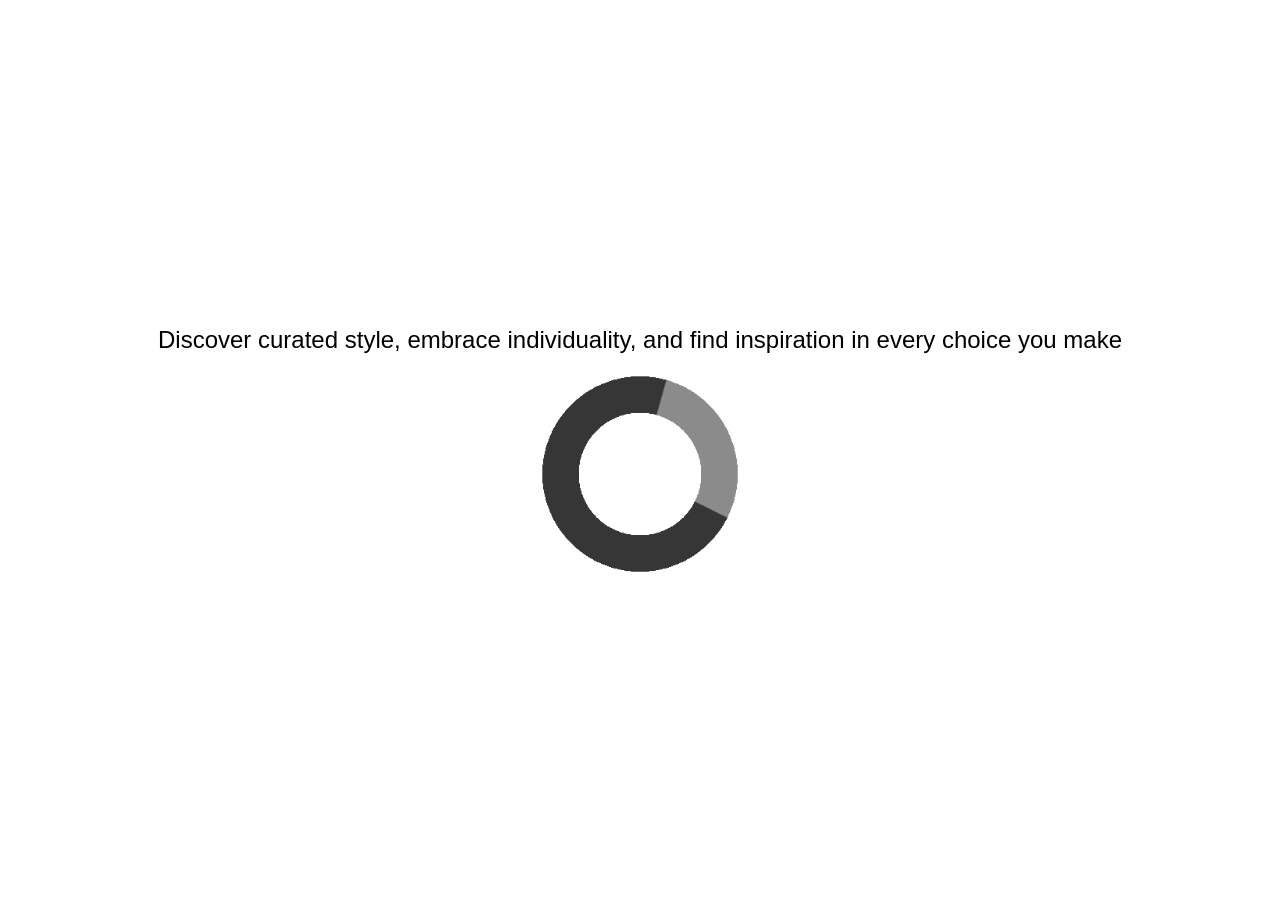
<file: Splash.html>
<!DOCTYPE html>
<html lang="en">
<head>
<meta charset="UTF-8">
<meta name="viewport" content="width=device-width, initial-scale=1.0">
<title>Splash Screen</title>
<style>
    body {
        margin: 0;
        font-family: Arial, sans-serif;
        background-color: #f0f0f0;
    }
    .splash-screen {
        position: fixed;
        top: 0;
        left: 0;
        width: 100%;
        height: 100%;
        background-color: #ffffff;
        display: flex;
        flex-direction: column;
        justify-content: center;
        align-items: center;
        z-index: 9999;
    }
    .splash-screen img {
        width: 200px;
    }
    .message {
        font-size: 24px;
        text-align: center;
        margin-bottom: 20px;
    }
</style>
</head>
<body>
<div class="splash-screen">
    <div class="message">Discover curated style, embrace individuality, and find inspiration in every choice you make</div>
    <img src="Images/loader.gif" alt="Loading...">
</div>

<script>
    // Extract the target page from the URL parameters
    const urlParams = new URLSearchParams(window.location.search);
    const targetPage = urlParams.get('target') || 'pagelayout.html';

    // Redirect after 3 seconds
    setTimeout(() => {
        window.location.href = targetPage;
    }, 2000);
</script>
</body>
</html>
</file>
